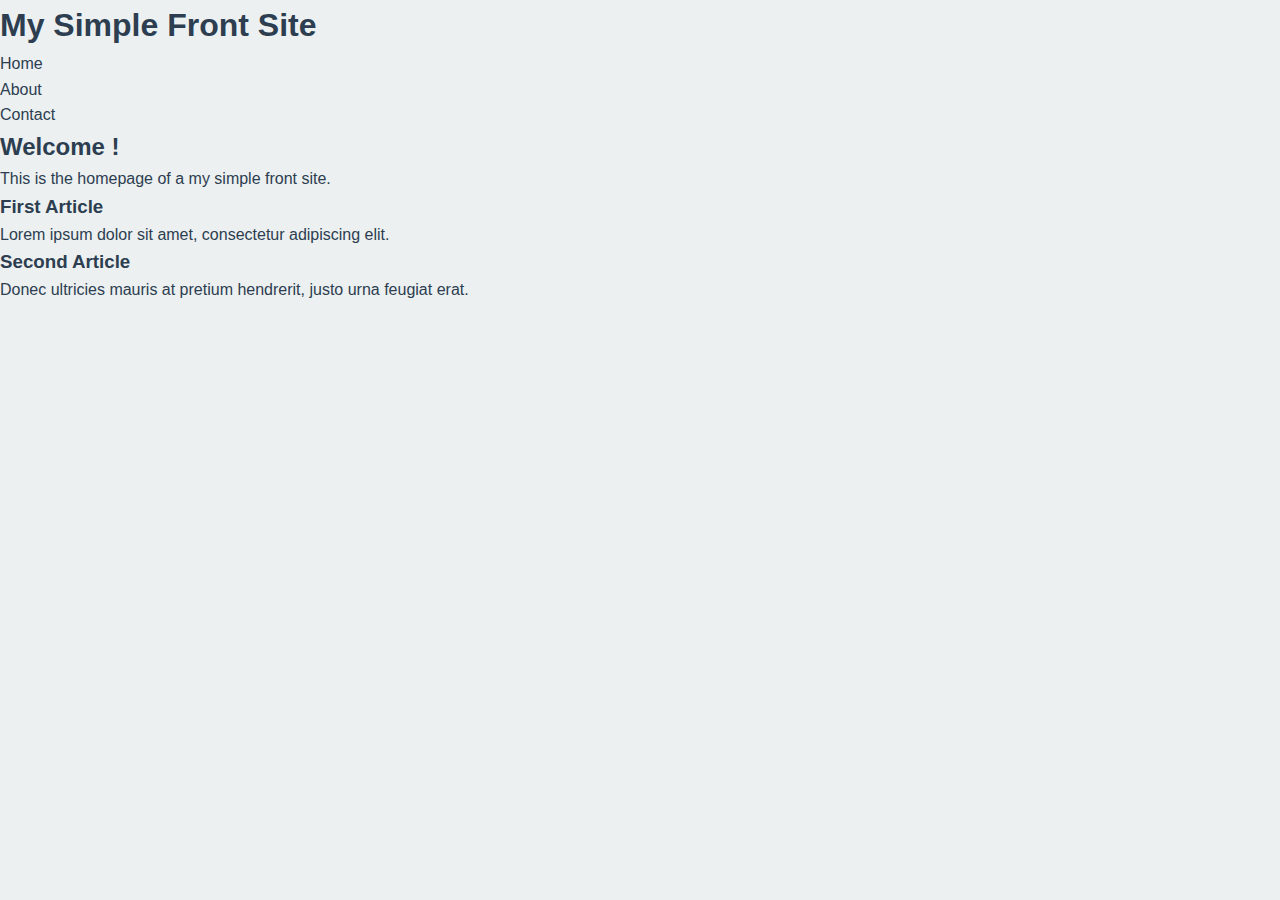
<file: index.html>
<!DOCTYPE html>
<html lang="en">
<head>
    <meta charset="UTF-8">
    <meta name="description" content="Simple Front Site project - homepage">
    <meta name="viewport" content="width=device-width, initial-scale=1.0">
    <title>Home | Simple Front Site</title>
    <link rel="stylesheet" href="style.css">
</head>
<body>
    <header class="site-header">
        <h1>My Simple Front Site</h1>
        <nav class="navbar">
            <ul>
                <li><a href="index.html" class="active">Home</a></li>
                <li><a href="about.html">About</a></li>
                <li><a href="contact.html">Contact</a></li>
            </ul>
        </nav>
    </header>

    <main class="site-main">
        <section class="intro">
            <h2>Welcome !</h2>
            <p>This is the homepage of a my simple front site.</p>
        </section>
        <section class="articles">
            <article>
                <h3>First Article</h3>
                <p>Lorem ipsum dolor sit amet, consectetur adipiscing elit.</p>
            </article>
            <article>
                <h3>Second Article</h3>
                <p>Donec ultricies mauris at pretium hendrerit, justo urna feugiat erat.</p>
            </article>
        </section>
    </main>
</body>
</html>
</file>
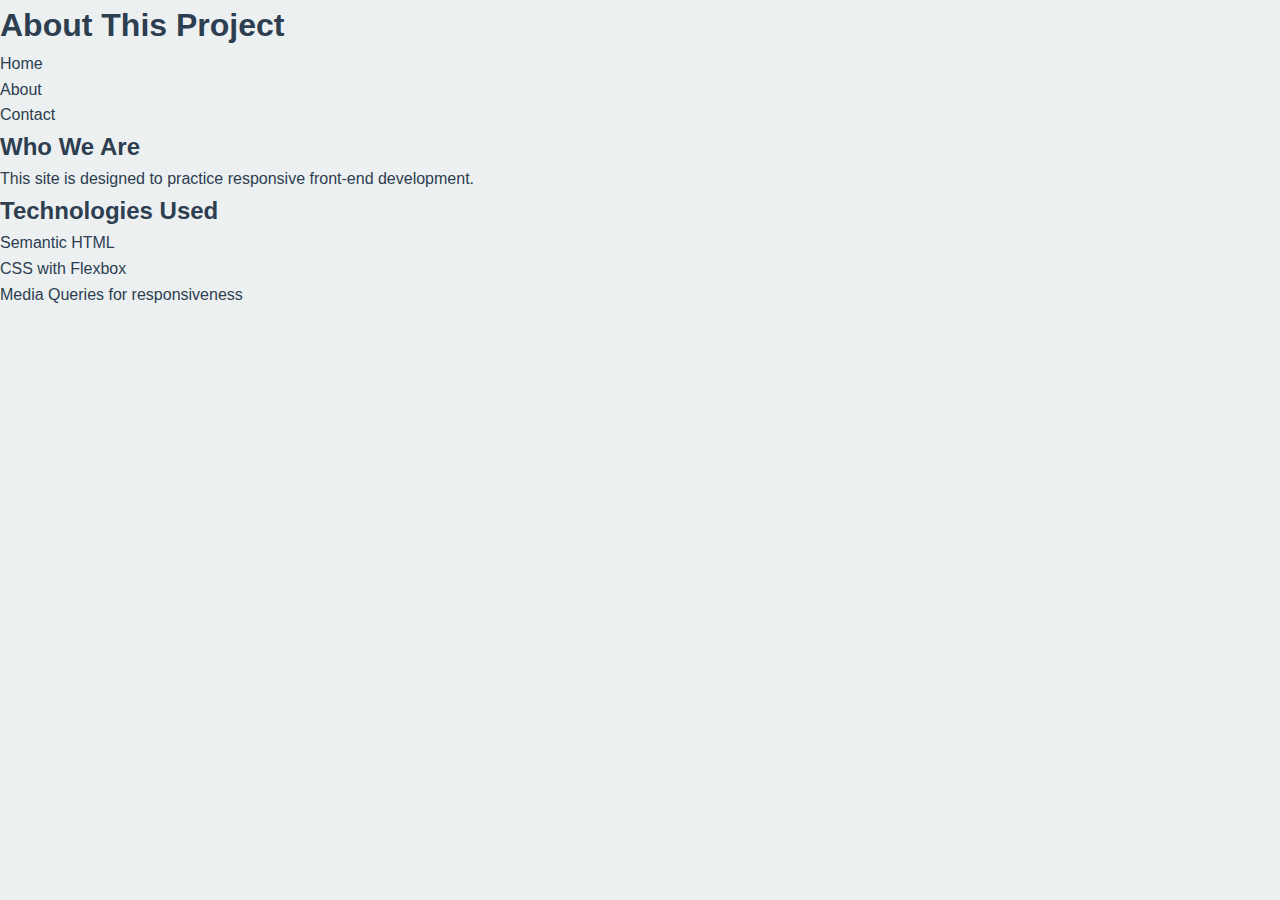
<file: about.html>
<!DOCTYPE html>
<html lang="en">
<head>
    <meta charset="UTF-8">
    <meta name="description" content="Simple Front Site project - about page">
    <meta name="viewport" content="width=device-width, initial-scale=1.0">
    <title>About</title>
    <link rel="stylesheet" href="style.css">
</head>
<body>
    <header class="site-header">
        <h1>About This Project</h1>
        <nav class="navbar">
            <ul>
                <li><a href="index.html">Home</a></li>
                <li><a href="about.html" class="active">About</a></li>
                <li><a href="contact.html">Contact</a></li>
            </ul>
        </nav>
    </header>

    <main class="site-main">
        <section class="intro">
            <h2>Who We Are</h2>
            <p>This site is designed to practice responsive front-end development.</p>
        </section>
        <section class="details">
            <h2>Technologies Used</h2>
            <ul>
                <li>Semantic HTML</li>
                <li>CSS with Flexbox</li>
                <li>Media Queries for responsiveness</li>
            </ul>
        </section>
    </main>
</body>
</html>
</file>
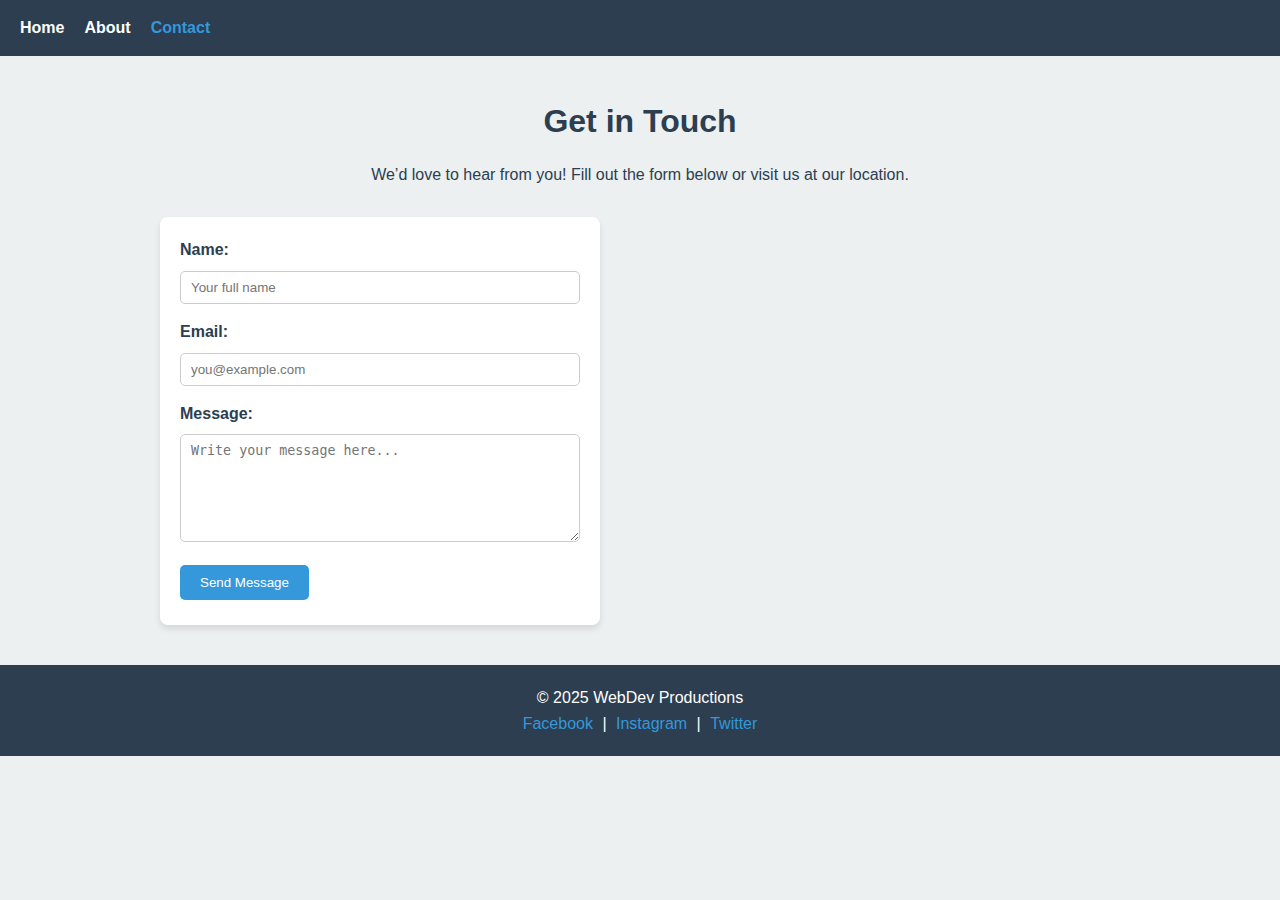
<file: contact.html>
<!DOCTYPE html>
<html lang="en">
<head>
    <meta charset="UTF-8" />
    <meta name="viewport" content="width=device-width, initial-scale=1.0" />
    <meta name="description" content="Contact page for the simple responsive website project" />
    <meta name="keywords" content="contact, web development, form, responsive, HTML, CSS" />
    <meta http-equiv="Content-Language" content="en" />
    <title>Simple Site | Contact</title>

    <!-- CSS -->
    <link rel="stylesheet" href="style.css" />

    <!-- Favicon -->
    <link rel="icon" href="./imgs/favicon/favicon.ico" type="image/x-icon" /> 
</head>
<body>
    <!-- Header -->
    <header class="header">
        <nav class="container">
            <button class="header__toggle-btn">
                <span></span><span></span><span></span>
            </button>
            <ul>
                <li><a href="index.html">Home</a></li>
                <li><a href="about.html">About</a></li>
                <li><a class="active" href="contact.html">Contact</a></li>
            </ul>
        </nav>
    </header>

    <!-- Main -->
    <main>
        <section class="contact container">
            <h1>Get in Touch</h1>
            <p>We’d love to hear from you! Fill out the form below or visit us at our location.</p>

            <div class="contact-container">
                <!-- Contact Form -->
                <form class="contact-form">
                    <label for="name">Name:</label><br />
                    <input type="text" id="name" name="name" placeholder="Your full name" required /><br />

                    <label for="email">Email:</label><br />
                    <input type="email" id="email" name="email" placeholder="you@example.com" required /><br />

                    <label for="message">Message:</label><br />
                    <textarea id="message" name="message" rows="6" placeholder="Write your message here..." required></textarea><br />

                    <button type="submit">Send Message</button>
                </form>

                <!-- Map -->
                <div class="contact-map">
                    <iframe
                        src="https://www.google.com/maps/embed?pb=!1m18!1m12!1m3!1d2624.999423720021!2d2.2922928156731036!3d48.85837377928726!2m3!1f0!2f0!3f0!3m2!1i1024!2i768!4f13.1!3m3!1m2!1s0x47e66e2964e34e2d%3A0x8ddca9ee380ef7e0!2sEiffel%20Tower!5e0!3m2!1sen!2sfr!4v1723810299002!5m2!1sen!2sfr"
                        width="100%"
                        height="400"
                        style="border:0"
                        allowfullscreen=""
                        loading="lazy"
                        referrerpolicy="no-referrer-when-downgrade"
                    ></iframe>
                </div>
            </div>
        </section>
    </main>

    <!-- Footer -->
    <footer class="site-footer">
        <p>&copy; 2025 WebDev Productions</p>
        <div class="social">
            <a target="_blank" href="https://www.facebook.com/">Facebook</a> | 
            <a target="_blank" href="https://www.instagram.com/">Instagram</a> |
            <a target="_blank" href="https://twitter.com/">Twitter</a>
        </div>
    </footer>

    <!-- JS -->
    <script src="script.js"></script>
</body>
</html>
</file>
<file: style.css>
:root {
    --primary-color: #2c3e50;
    --secondary-color: #3498db;
    --light-color: #ecf0f1;
    --dark-color: #34495e;
    --font-family: 'Segoe UI', Tahoma, Geneva, Verdana, sans-serif;
}

* {
    margin: 0;
    padding: 0;
    box-sizing: border-box;
}

body {
    font-family: var(--font-family);
    line-height: 1.6;
    color: var(--primary-color);
    background-color: var(--light-color);
}

a {
    text-decoration: none;
    color: var(--primary-color);
}

ul {
    list-style: none;
}

/* ==========================
   Header
========================== */
.header {
    background-color: var(--primary-color);
    color: white;
    padding: 15px 20px;
    position: relative;
}

.header .container {
    display: flex;
    justify-content: space-between;
    align-items: center;
}

.header_logo img {
    width: 120px;
}

.header ul {
    display: flex;
    gap: 20px;
}

.header ul li a {
    color: white;
    font-weight: bold;
    transition: color 0.3s;
}

.header ul li a:hover,
.header ul li a.active {
    color: var(--secondary-color);
}

.header__toggle-btn {
    display: none;
    flex-direction: column;
    justify-content: space-between;
    width: 25px;
    height: 20px;
    background: none;
    border: none;
    cursor: pointer;
}

.header__toggle-btn span {
    display: block;
    height: 3px;
    background: white;
    border-radius: 2px;
}

/* ==========================
   Hero Section
========================== */
.hero {
    text-align: center;
    padding: 60px 20px;
    background: var(--secondary-color);
    color: white;
}

.hero h1 {
    font-size: 2.5rem;
    margin-bottom: 20px;
}

.hero p {
    font-size: 1.2rem;
    margin-bottom: 30px;
}

.hero-actions button {
    background: white;
    color: var(--secondary-color);
    border: none;
    padding: 10px 20px;
    margin: 0 10px;
    font-size: 1rem;
    cursor: pointer;
    border-radius: 5px;
    transition: background 0.3s, transform 0.3s;
}

.hero-actions button:hover {
    background: var(--light-color);
    transform: translateY(-2px);
}

/* ==========================
   Highlights / Features
========================== */
.highlights, .about-goals, .about-team {
    padding: 40px 20px;
    text-align: center;
}

.highlights h2, .about-goals h2, .about-team h2 {
    margin-bottom: 20px;
    color: var(--dark-color);
}

.features_container {
    display: flex;
    flex-wrap: wrap;
    justify-content: center;
    gap: 20px;
    margin-top: 20px;
}

.features_container article {
    background: white;
    padding: 20px;
    border-radius: 8px;
    flex: 1 1 250px;
    box-shadow: 0 4px 6px rgba(0,0,0,0.1);
    transition: transform 0.3s, box-shadow 0.3s;
}

.features_container article:hover {
    transform: translateY(-5px);
    box-shadow: 0 6px 10px rgba(0,0,0,0.15);
}

.features_container article h3 {
    margin-bottom: 10px;
    color: var(--secondary-color);
}

/* ==========================
   Call to Action
========================== */
.cta {
    background: var(--primary-color);
    color: white;
    text-align: center;
    padding: 40px 20px;
}

.cta a.cta-btn {
    display: inline-block;
    background: var(--secondary-color);
    color: white;
    padding: 12px 25px;
    border-radius: 5px;
    margin-top: 15px;
    transition: background 0.3s, transform 0.3s;
}

.cta a.cta-btn:hover {
    background: var(--light-color);
    color: var(--primary-color);
    transform: translateY(-2px);
}

/* ==========================
   About Section
========================== */
.about-intro, .about-goals, .about-team {
    max-width: 900px;
    margin: auto;
}

.about-goals ul {
    text-align: left;
    margin-top: 15px;
    padding-left: 20px;
}

.about-goals ul li {
    margin-bottom: 10px;
}

/* ==========================
   Contact Section
========================== */
.contact {
    padding: 40px 20px;
    max-width: 1000px;
    margin: auto;
}

.contact h1 {
    margin-bottom: 15px;
    text-align: center;
}

.contact p {
    text-align: center;
    margin-bottom: 30px;
}

.contact-container {
    display: flex;
    flex-wrap: wrap;
    gap: 30px;
    justify-content: center;
}

.contact-form {
    flex: 1 1 350px;
    background: white;
    padding: 20px;
    border-radius: 8px;
    box-shadow: 0 4px 6px rgba(0,0,0,0.1);
}

.contact-form label {
    font-weight: bold;
}

.contact-form input,
.contact-form textarea {
    width: 100%;
    padding: 8px 10px;
    margin: 8px 0 15px 0;
    border: 1px solid #ccc;
    border-radius: 5px;
}

.contact-form button {
    background: var(--secondary-color);
    color: white;
    border: none;
    padding: 10px 20px;
    cursor: pointer;
    border-radius: 5px;
    transition: background 0.3s, transform 0.3s;
}

.contact-form button:hover {
    background: var(--dark-color);
    transform: translateY(-2px);
}

.contact-map {
    flex: 1 1 400px;
}

/* ==========================
   Footer
========================== */
.site-footer {
    background: var(--primary-color);
    color: white;
    text-align: center;
    padding: 20px;
}

.site-footer a {
    color: var(--secondary-color);
    margin: 0 5px;
    text-decoration: none;
}

.site-footer a:hover {
    text-decoration: underline;
}

/* ==========================
   Responsive Design
========================== */
@media (max-width: 768px) {
    .header__toggle-btn {
        display: flex;
    }

    .header ul {
        display: none;
        flex-direction: column;
        gap: 10px;
        background: var(--primary-color);
        position: absolute;
        top: 60px;
        right: 20px;
        padding: 15px;
        border-radius: 5px;
    }

    .header.header-open ul {
        display: flex;
    }

    .features_container, .contact-container {
        flex-direction: column;
        align-items: center;
    }
}
</file>
